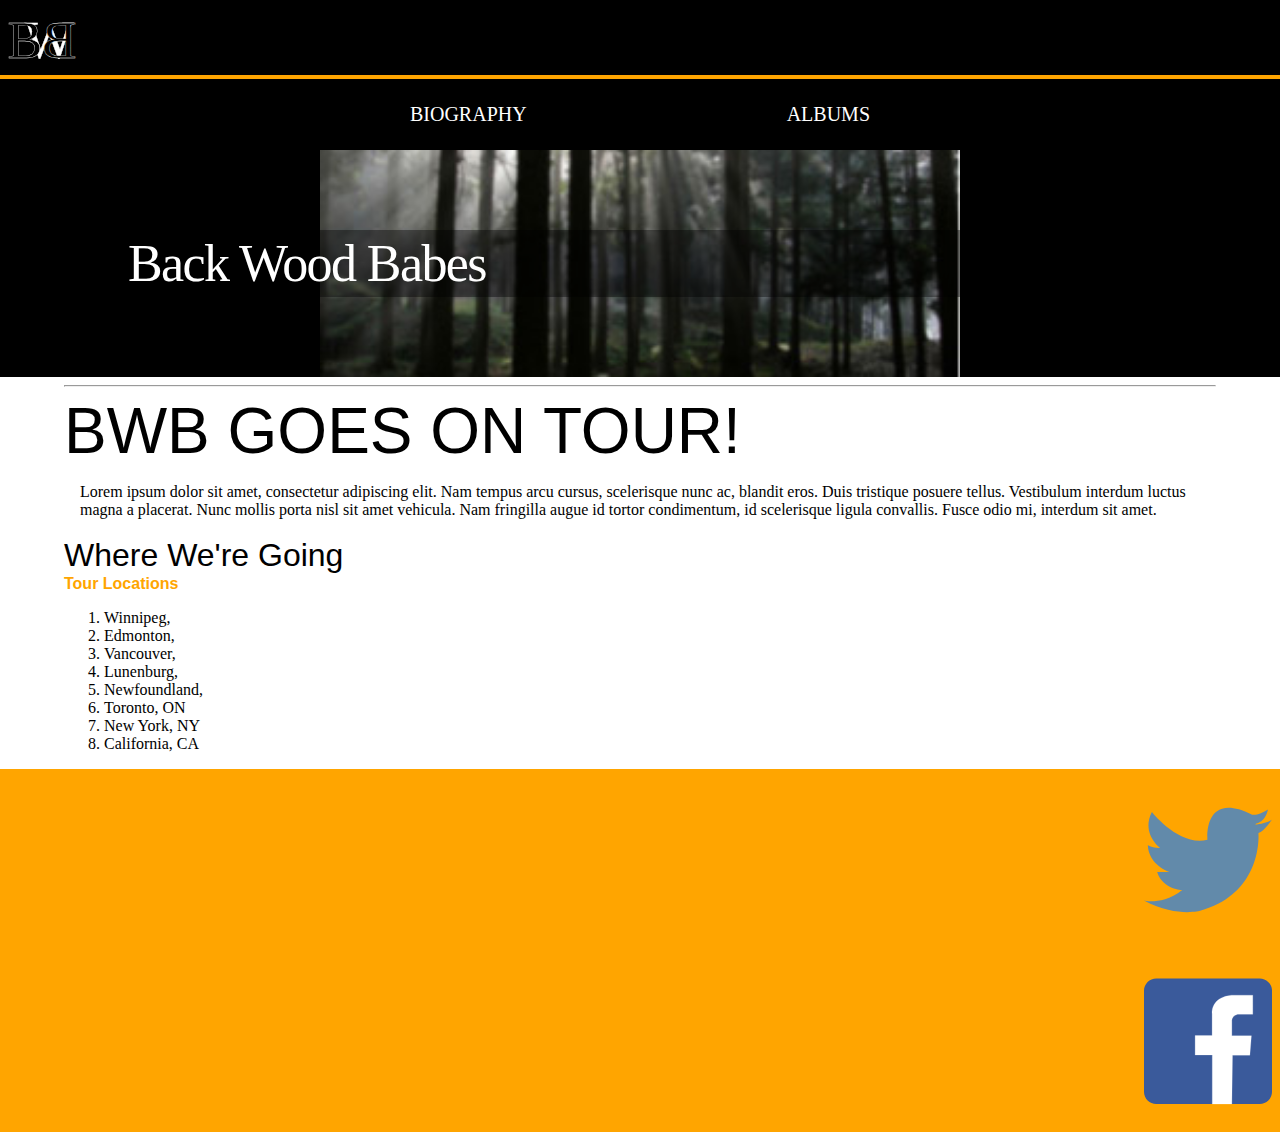
<file: index.html>
<!DOCTYPE html>
<html lang="en-ca">
<head>
	<meta charset="utf-8">
	<title>BackWood Babes</title>
	<meta name="viewport" content="width=device-width,initial-scale=1">
    <link href="css/general.css" rel="stylesheet">
</head>

<header class="masthead">
        <a href="index.html"> <img src="images/bwb.svg" alt="bwb logo by brittany" class="logo">
        </a>
</header>
    
<nav class="nav-top">	
    <ul>
        <li><a href="bio.html">BIOGRAPHY</a>    </li>
        <li><a href="albums.html">ALBUMS</a></li>
    </ul>
</nav>
    
<div class="billboard">
    <h1>Back Wood Babes</h1>
</div>
        
<article>
    
    <hr>
        
     <h2>BWB GOES ON TOUR!</h2>
        
        <p>Lorem ipsum dolor sit amet, consectetur adipiscing elit. Nam tempus arcu cursus, scelerisque nunc ac, blandit eros. Duis tristique posuere tellus. Vestibulum interdum luctus magna a placerat. Nunc mollis porta nisl sit amet vehicula. Nam fringilla augue id tortor condimentum, id scelerisque ligula convallis. Fusce odio mi, interdum sit amet.</p>
            
        <h3> Where We're Going</h3>
            
        <h5>Tour Locations</h5>
    
        <ol>
            <li>Winnipeg, </li>
            <li>Edmonton,</li>
            <li>Vancouver,</li>
            <li>Lunenburg,</li>
            <li>Newfoundland,</li>
            <li>Toronto, ON</li>
            <li>New York, NY</li>
            <li>California, CA</li>
        </ol>

</article>

<footer>
        
        <div class="bucket4">
            <figure>
                <a href="#">
                    <img src="images/tweet.svg" alt="twitter">
                </a>
            </figure>
        </div>
    
        <div class="bucket4">
            <figure>
                <a href="#">
                    <img src="images/fbaby.svg" alt="twitter">
                </a>
            </figure>
        </div>
    
</footer>

</body>
</html>
</file>
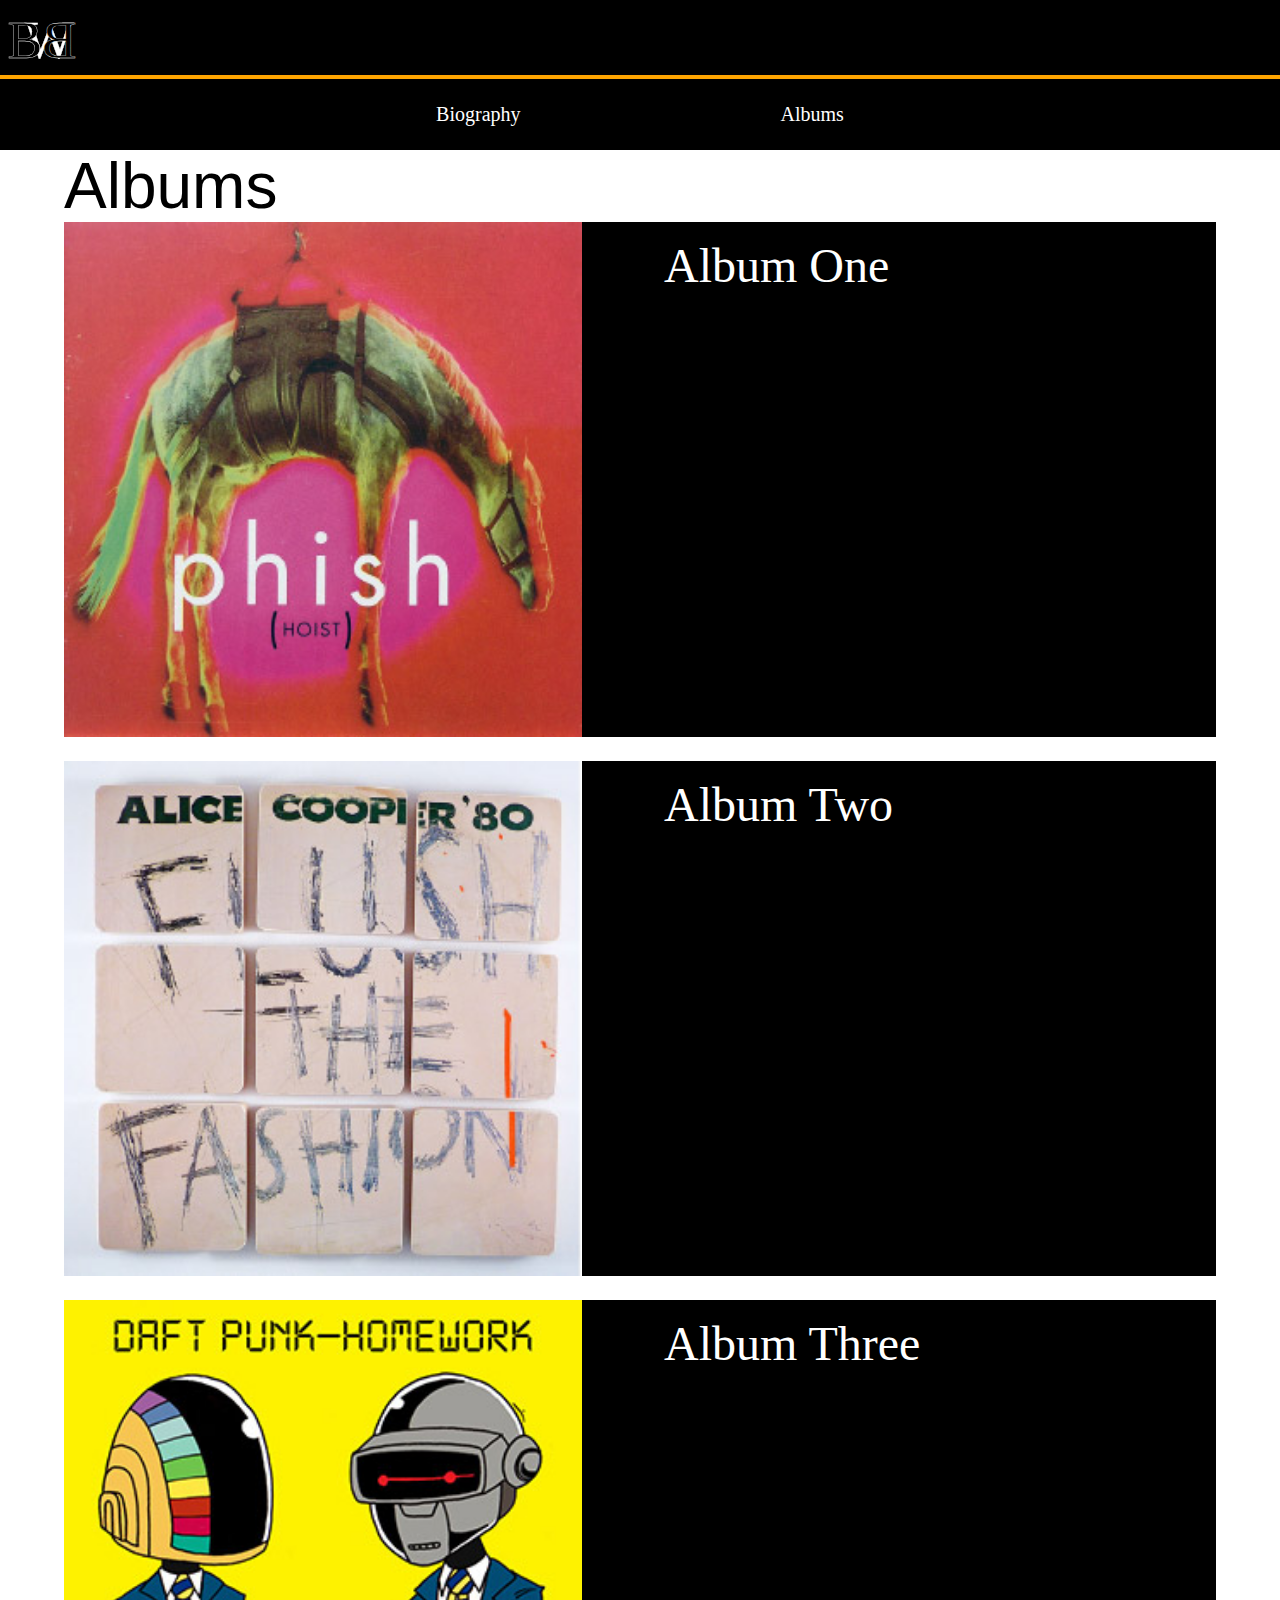
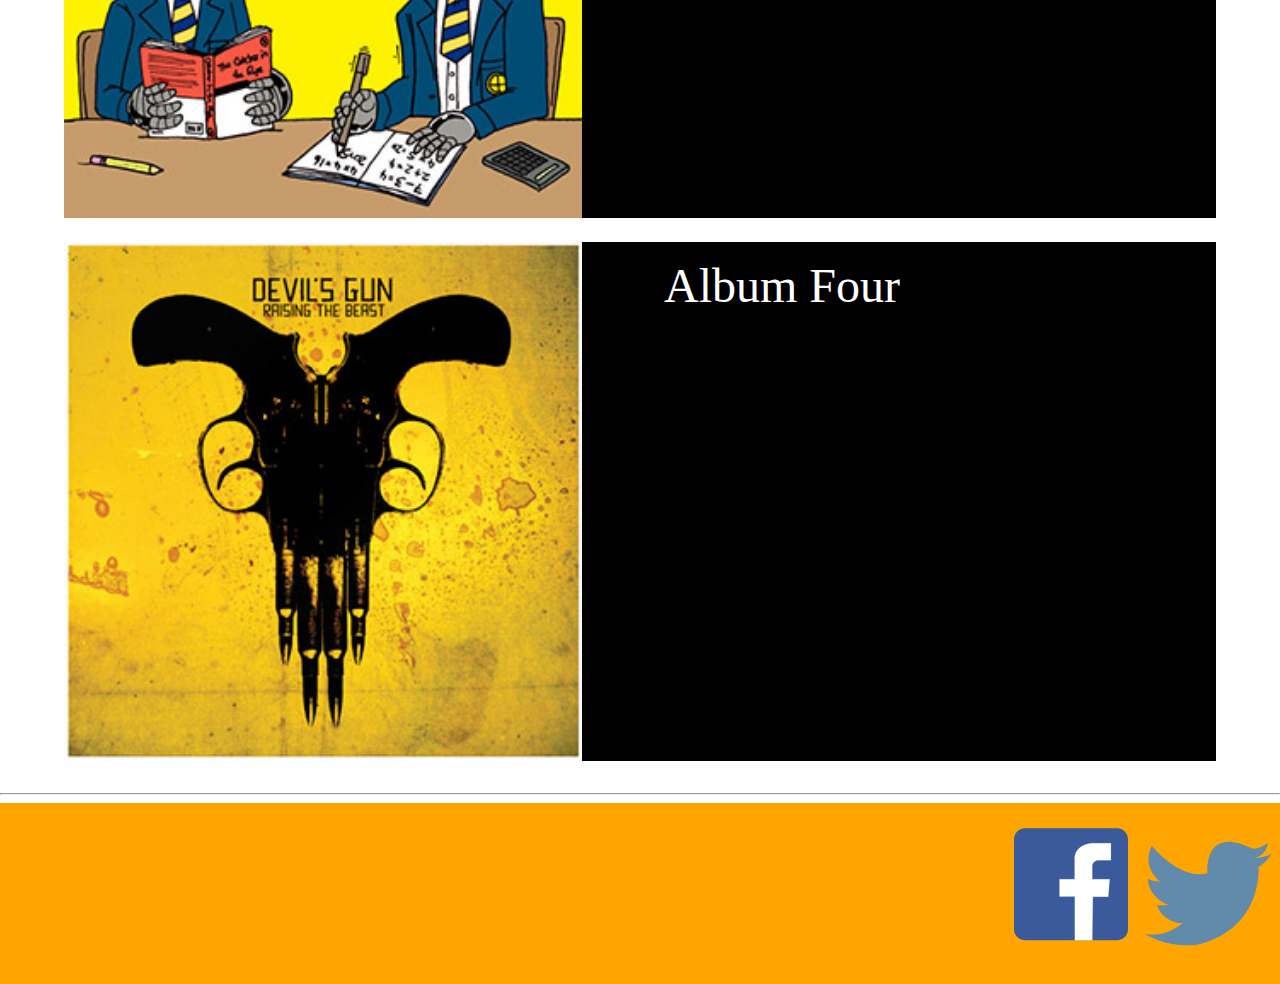
<file: albums.html>
<!DOCTYPE html>
<html lang="en-ca">
<head>
	<meta charset="utf-8">
	<title>BWB Albums</title>
	<meta name="viewport" content="width=device-width,initial-scale=1">
    <link href="css/general.css" rel="stylesheet">
</head>

<header class="masthead">
    <a href="index.html"><img src="images/bwb.svg" alt="BWB Logo by Brittany" class="logo">
    </a>
</header>
    	
<nav class="nav-top">	
    <ul>
        <li><a href="bio.html">Biography</a></li>
        <li><a href="albums.html">Albums</a></li>
			
    </ul>
</nav>
    
<body>
    
<article>
    
    <h2>Albums</h2>

    <a href="#">
        <figure class="bucket3">
            <img src="images/albumcoverone.jpg" alt="BWB Album Cover One">
            <figcaption>Album One</figcaption>
        </figure>
    </a>
        
    <a href="#">
        <figure class="bucket3">
            <img src="images/albumcovertwo.jpg" alt="BWB Album Cover Two">
            <figcaption>Album Two</figcaption>
        </figure>
    </a>
            
    <a href="#">
        <figure class="bucket3">
            <img src="images/albumthree.jpg" alt="BWB Album Cover Two">
            <figcaption>Album Three</figcaption>
        </figure>
    </a>
   
    <a href="#">
        <figure class="bucket3">
            <img src="images/albumfour.jpg" alt="BWB Album Cover Two">
            <figcaption>Album Four</figcaption>
        </figure>
    </a>
        
</article>
        
<hr>

<footer>
        
    <div class="bucket4">
        <figure>
            <a href="#">
                <img src="images/tweet.svg" alt="twitter">
            </a>
        </figure>
            
    <div class="bucket4">
        <figure>
            <a href="#">
                <img src="images/fbaby.svg" alt="twitter">
            </a>
        </figure>
    
</footer>
    
</body>
</html>
</file>
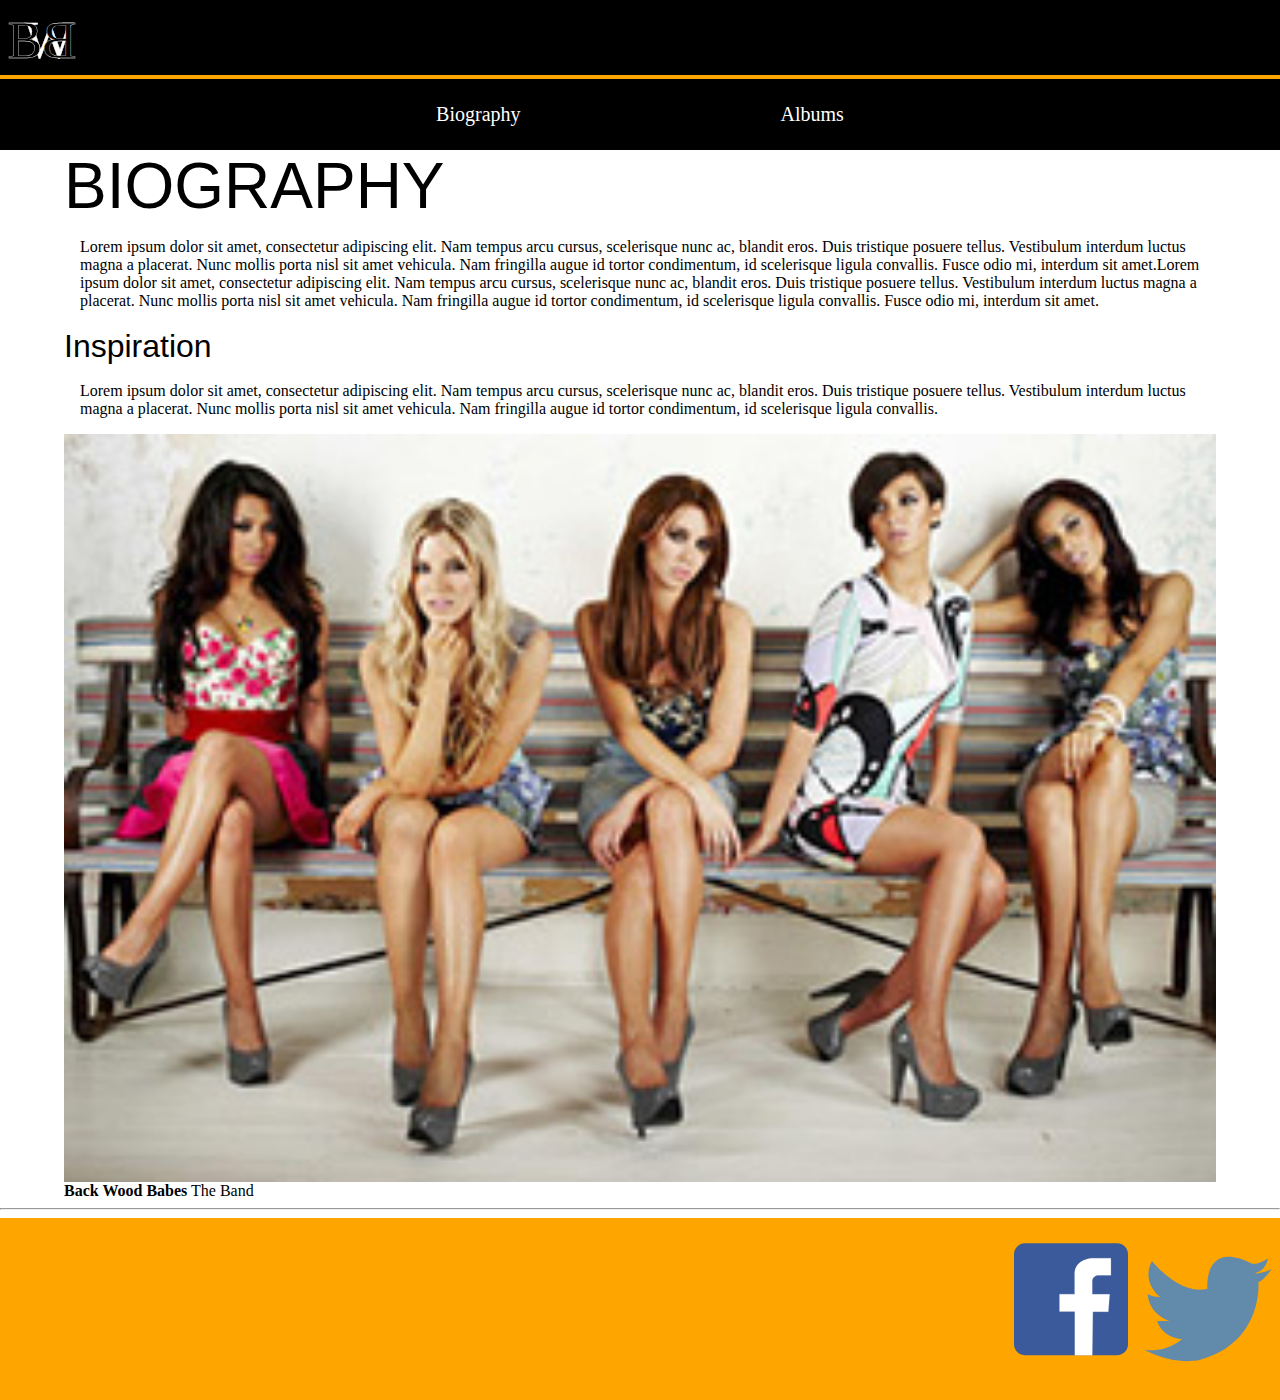
<file: bio.html>
<!DOCTYPE html>
<html lang="en-ca">
<head>
	<meta charset="utf-8">
	<title>BWB Biography</title>
	<meta name="viewport" content="width=device-width,initial-scale=1">
    <link href="css/general.css" rel="stylesheet">
</head>

<header class="masthead">
    <a href="index.html"><img src="images/bwb.svg" alt="BWB Logo by Brittany" class="logo"></a>
</header>
        
<nav class="nav-top">	
    <ul>
        <li><a href="bio.html">Biography</a></li>
        <li><a href="albums.html">Albums</a></li>
    </ul>
</nav>
    
<body>

<article>

        <h2>BIOGRAPHY</h2>
        
        <p>Lorem ipsum dolor sit amet, consectetur adipiscing elit. Nam tempus arcu cursus, scelerisque nunc ac, blandit eros. Duis tristique posuere tellus. Vestibulum interdum luctus magna a placerat. Nunc mollis porta nisl sit amet vehicula. Nam fringilla augue id tortor condimentum, id scelerisque ligula convallis. Fusce odio mi, interdum sit amet.Lorem ipsum dolor sit amet, consectetur adipiscing elit. Nam tempus arcu cursus, scelerisque nunc ac, blandit eros. Duis tristique posuere tellus. Vestibulum interdum luctus magna a placerat. Nunc mollis porta nisl sit amet vehicula. Nam fringilla augue id tortor condimentum, id scelerisque ligula convallis. Fusce odio mi, interdum sit amet.</p>
            
        <h3>Inspiration</h3>
            
        <p>Lorem ipsum dolor sit amet, consectetur adipiscing elit. Nam tempus arcu cursus, scelerisque nunc ac, blandit eros. Duis tristique posuere tellus. Vestibulum interdum luctus magna a placerat. Nunc mollis porta nisl sit amet vehicula. Nam fringilla augue id tortor condimentum, id scelerisque ligula convallis.</p>
    
        <img src="images/theband.jpg" alt="BWB Band">
     
        <figcaption><strong>Back Wood Babes</strong> The Band</figcaption>
        
</article>
     
<hr>
    
<footer>
        
        <div class="bucket4">
            <figure>
                <a href="#">
                    <img src="images/tweet.svg" alt="twitter">
                </a>
            </figure>
            
        <div class="bucket4">
            <figure>
                <a href="#">
                    <img src="images/fbaby.svg" alt="twitter">
                </a>
            </figure>
        </div>
    
</footer>

</body>
</html>
</file>
<file: css/general.css>
@charset "utf-8";

@-moz-viewport { width: device-width; scale: 1; }
@-ms-viewport { width: device-width; scale: 1; }
@-o-viewport { width: device-width; scale: 1; }
@-webkit-viewport { width: device-width; scale: 1; }
@viewport { width: device-width; scale: 1; }

* {
	-moz-box-sizing: border-box;
	-webkit-box-sizing: border-box;
	box-sizing: border-box;
}

html {
	-moz-text-size-adjust: 100%;
	-ms-text-size-adjust: 100%;
	-webkit-text-size-adjust: 100%;
	text-size-adjust: 100%;
    
    font-size: 100%;
}

img {
	width: 100%;
    display: block;
}

.logo {
height: 4.5rem;
    width: auto;
    margin: .10rem;
    float: left;
    padding: .25rem;
}

.masthead {
    background-color: black;
    border-bottom: .25rem solid orange; 
    overflow: auto;
}

.nav-top {
    background-color: black;
    font-family: anton, bold, serif;
    color: white;
}

.nav-top ul {
    margin: 0;
    padding: 0;
	text-align: center;	
}

.nav-top li {
    margin: 0;
    padding: 0;
    display: inline; 
}

.nav-top a,
.nav-top a:link,
.nav-top a:visited {
	display: inline-block;
	margin: 0;
	padding: 1.5rem 10%;
	color: white;
	font-size: 1.25em; 
	text-decoration: none;
}

.billboard {
    overflow: hidden;
    background-image: url(../images/headimage.jpg);
    background-color: black;
    background-repeat: no-repeat;
    background-position: center center;
    background-size: 40rem;
}

h1 {
    font-family: codystar, bold, serif;
    font-weight: normal;
    color: white;
    font-size: 3.25rem;
    background-color: rgba(0, 0, 0, .4);
    letter-spacing: -.1rem;
    margin:5rem 5%;
    padding: .25rem 5%;
}

article {
    margin: 0;
    padding: 0 5%;
    overflow: hidden;
}

body {
    margin: 0;
    padding: 0;
}

p {
    margin: 0;
    padding: 1rem;
    font-family: Garamond, Baskerville, Times, serif;
}

h2 {
    font-family: anton, bold, sans-serif;
    font-weight: normal;
    font-size: 4rem;
    line-height: 4.5rem;
    margin: 0;
    color: black;
    padding: 0;
    float: center;
}

h5 {
    font-family: bold, sans-serif;
    font-size: 1rem;
    padding: 0;
    margin: 0;
    color: orange;
}

h3 {
    font-family: anton, bold, sans-serif;
    font-weight: normal;
    font-size: 2rem;
    line-height: 2.5rem;
    margin: 0;
    color: black;
    padding: 0;
}

h4 {
    font-family: anton, bold, sans-serif;
    font-weight: normal;
    font-size: 3rem;
    line-height: 3rem;
    margin: 1.5rem, auto, 1.5rem;
    color: black;
    padding: .5rem, 2%;
    text-align: center;
    background-color: rgba(213, 195, 237, .4);
}
    
.bucket3 {
    overflow: hidden;
    margin: 0 0 1.5rem;
    padding: 0;
    background-color: black;
}

.bucket3 img {
    float: left;
    width: 45%; 
    margin: 0 5% 0 0;
    padding: ;
}

.bucket3 figcaption {
    font-family: anton, bold, serif;
    color: white;
    font-size: 3rem;
    line-height: 2.5rem;
    float: right;
    width: 50%;
    margin: 0;
    padding: 1.5rem;
    background-color: black;
}

footer {
    overflow:hidden;
    border-top-color: black;
}

.bucket4 {
    overflow:  hidden;
    background-color: orange;
}

.bucket4 figure {
    float: right;
    width: 10%;
    margin: .5rem; 
    padding: 0;
}
</file>
